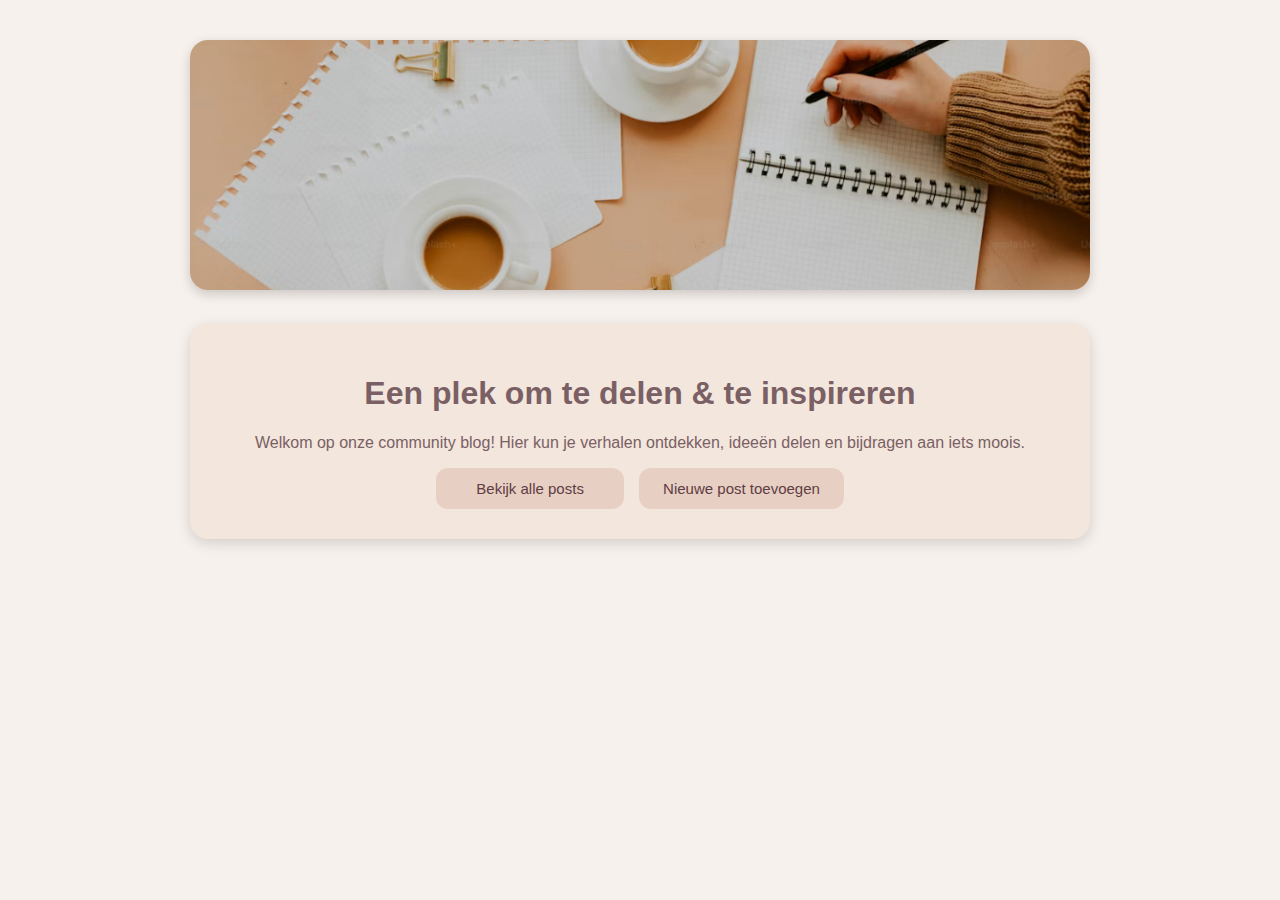
<file: src/main/resources/static/index.html>
<!DOCTYPE html>
<html lang="nl">
<head>
    <meta charset="UTF-8">
    <title>Welkom</title>
    <link rel="stylesheet" href="style.css">
</head>
<body>

<div class="page-wrapper">

    <!-- HEADER -->
    <header>
        <img src="header.jpeg" class="header-image">
    </header>

    <!-- KADER -->
    <div class="center-card">
        <h1>Een plek om te delen & te inspireren</h1>
        <p>
            Welkom op onze community blog! Hier kun je verhalen ontdekken, ideeën delen
            en bijdragen aan iets moois.
        </p>

        <div class="button-row">
            <a class="btn" href="posts.html">Bekijk alle posts</a>
            <a class="btn" href="add-post.html">Nieuwe post toevoegen</a>
        </div>
    </div>

</div>

</body>
</html>
</file>
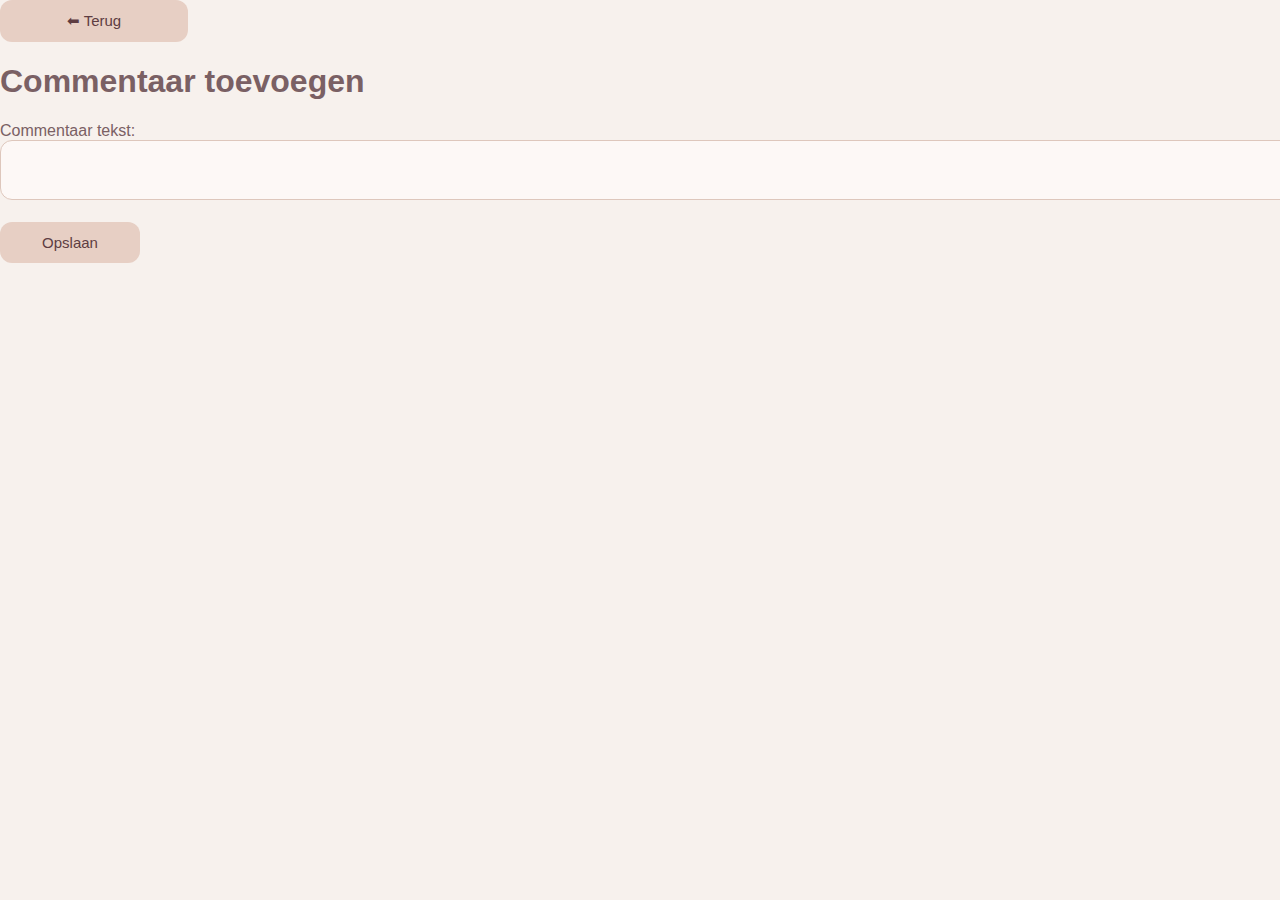
<file: src/main/resources/static/add-comment.html>
<!DOCTYPE html>
<html lang="en">
<head>
    <meta charset="UTF-8">
    <title>Comment toevoegen</title>
    <link rel="stylesheet" href="style.css">
</head>
<body>
<a href="index.html" class="btn">⬅ Terug</a>
<h1>Commentaar toevoegen</h1>


<div class="card">
    <form id="comment-form">
        <label>Commentaar tekst:</label>
        <textarea id="comment-text" required></textarea>
        <button class="btn" type="submit">Opslaan</button>
    </form>
</div>


<script src="script.js"></script>
</body>
</html>
</file>
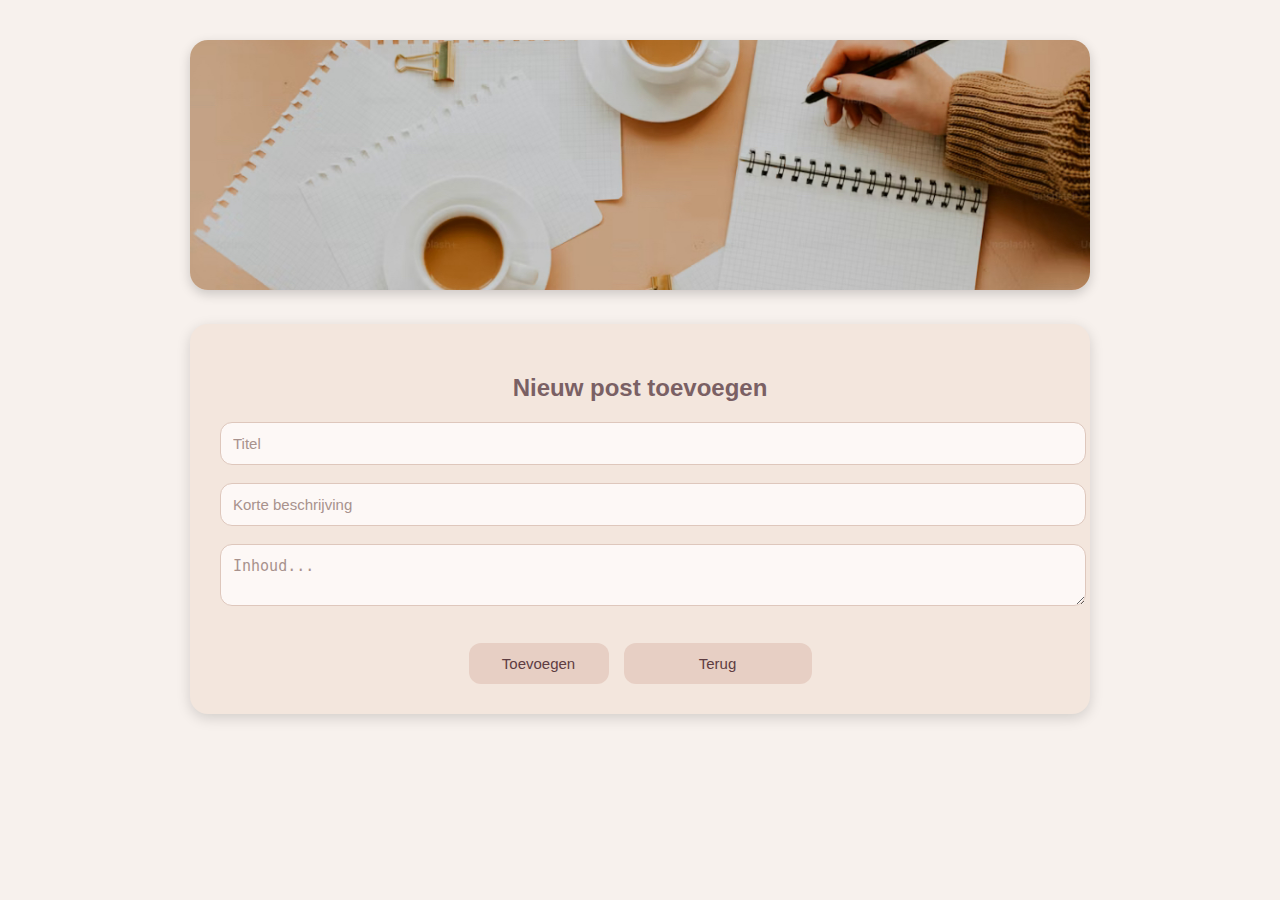
<file: src/main/resources/static/add-post.html>
<!DOCTYPE html>
<html lang="nl">
<head>
    <meta charset="UTF-8">
    <title>Nieuw post</title>
    <link rel="stylesheet" href="style.css">
</head>
<body>

<div class="page-wrapper">

    <header>
        <img src="header.jpeg" class="header-image">
    </header>

    <div class="center-card">
        <h2>Nieuw post toevoegen</h2>

        <form id="add-post-form" class="form-styled">
            <input type="text" id="title" placeholder="Titel" required>
            <input type="text" id="description" placeholder="Korte beschrijving" required>
            <textarea id="content" placeholder="Inhoud..." required></textarea>

            <div class="button-row">
                <button type="submit" class="btn">Toevoegen</button>
                <a href="posts.html" class="btn">Terug</a>
            </div>
        </form>
    </div>

</div>

<script src="script.js"></script>
</body>
</html>
</file>
<file: src/main/resources/static/style.css>
/* ALGEMENE PAGINA STYLING */
body {
    margin: 0;
    padding: 0;
    font-family: "Segoe UI", Arial, sans-serif;
    background: #f7f1ed; /* zachte nude achtergrond */
    color: #7a6064;
}

/* PAGINA WRAPPER: content gecentreerd */
.page-wrapper {
    max-width: 900px;
    margin: 40px auto;
    padding: 0 20px;
}

/* HEADER */
.header-image {
    width: 100%;
    height: 250px;
    object-fit: cover;
    border-radius: 18px;
    box-shadow: 0 4px 12px rgba(0,0,0,0.18);
    margin-bottom: 30px;
}

/* KADER VOOR PAGINA CONTENT */
.center-card {
    background: #f3e6dd; /* latte beige */
    padding: 30px;
    border-radius: 18px;
    box-shadow: 0 4px 14px rgba(0,0,0,0.15);
    text-align: center;
    margin-bottom: 35px;
}

/* TITELS */
h1, h2, h3 {
    color: #7a6064;
    font-weight: 600;
}

/* PARAGRAAF BESCHRIJVING */
.page-description {
    font-size: 15px;
    opacity: 0.8;
    margin-bottom: 10px;
}

/* KAART VOOR POSTS */
.post-card {
    background: #fff;
    padding: 20px;
    border-radius: 16px;
    margin-bottom: 20px;
    box-shadow: 0 4px 10px rgba(0,0,0,0.12);
}

/* COMMENT KAART */
.comment {
    background: #ffffff;
    padding: 15px;
    border-radius: 12px;
    margin-bottom: 15px;
    box-shadow: 0 4px 8px rgba(0,0,0,0.12);
}

/* INPUTS */
input, textarea {
    width: 100%;
    padding: 12px;
    margin-bottom: 18px;
    border-radius: 12px;
    border: 1px solid #dec7bc;
    background: #fdf8f6;
    font-size: 15px;
    color: #7a6064;
}

/* Placeholder styling */
input::placeholder,
textarea::placeholder {
    color: #a8928d;
}

/* KNOP STYLING (OVERAL HETZELFDE) */
.btn {
    display: inline-block;
    padding: 12px 24px;
    min-width: 140px;
    text-align: center;
    background: #e7cfc4;     /* nude blush */
    color: #5e3d42;
    text-decoration: none;
    border-radius: 12px;
    font-size: 15px;
    font-weight: 500;
    border: none;
    cursor: pointer;
    transition: 0.2s ease-in-out;
}

.btn:hover {
    background: #d8b7ac;
}

/* BUTTONS NAAST ELKAAR */
.button-row {
    display: flex;
    justify-content: center;
    gap: 15px;
    margin-top: 15px;
}

/* MODAL (COMMENT BEWERKEN) */
.modal {
    display: none;
    position: fixed;
    inset: 0;
    background: rgba(0,0,0,0.55);
    justify-content: center;
    align-items: center;
}

.modal-content {
    background: #f3e6dd;
    padding: 25px;
    border-radius: 14px;
    width: 380px;
    box-shadow: 0 4px 14px rgba(0,0,0,0.17);
}
</file>
